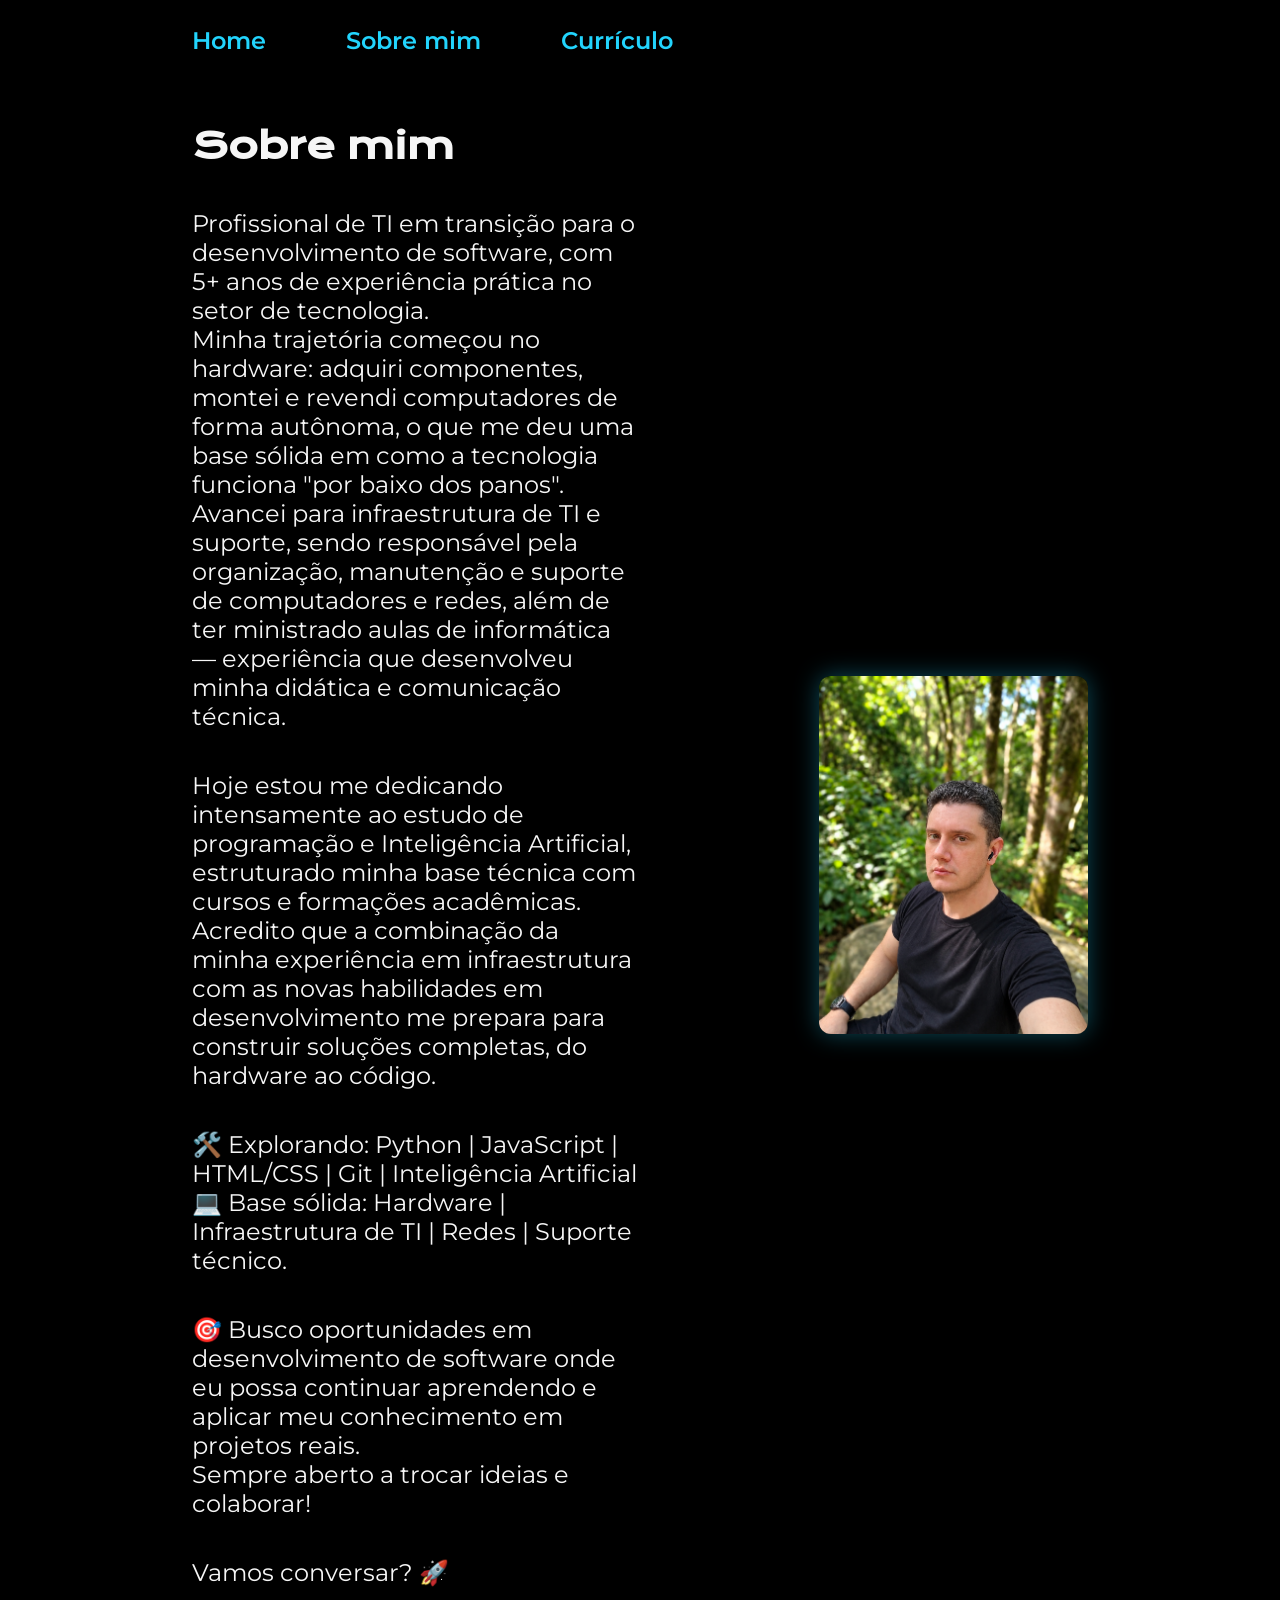
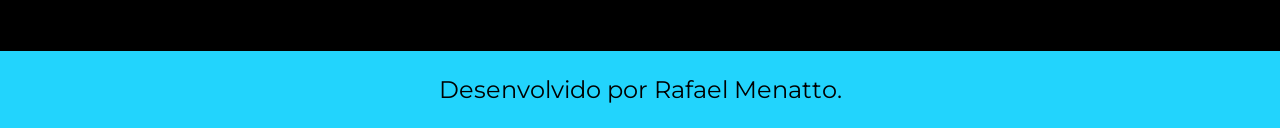
<file: about.html>
<!DOCTYPE html>
<!-- Declara o tipo de documento como HTML5 -->
<html lang="pt-br">
<!-- lang="pt-br" indica que a página está em português do Brasil -->

<head>
    <!-- <head> contém metadados (informações sobre a página) -->
    <meta charset="UTF-8">
    <!-- Garante a exibição correta de acentos e caracteres especiais -->
    <meta http-equiv="X-UA-Compatible" content="IE=edge">
    <!-- Compatibilidade com navegadores antigos (Internet Explorer) -->
    <meta name="viewport" content="width=device-width, initial-scale=1.0">
    <!-- Torna a página responsiva (adaptável a telas de celular/tablet) -->
    <meta name="description" content="Sobre Rafael Menatto - Profissional de TI em transição para desenvolvimento de software, com experiência em hardware, infraestrutura e suporte.">
    <!-- Meta description para SEO: resumo exibido nos resultados de busca -->
    <meta name="keywords" content="sobre, desenvolvedor, TI, hardware, infraestrutura, suporte, Python, JavaScript">
    <!-- Meta keywords: palavras-chave da página -->
    <meta name="author" content="Rafael Menatto">
    <!-- Meta author: nome do autor -->
    <meta property="og:title" content="Sobre mim - Rafael Menatto">
    <!-- Open Graph: título ao compartilhar a página -->
    <meta property="og:description" content="Profissional de TI em transição para desenvolvimento de software, do hardware ao código.">
    <!-- Open Graph: descrição ao compartilhar -->
    <title>Sobre mim</title>
    <!-- Título exibido na aba do navegador -->
    <link rel="icon" type="image/svg+xml" href="./assets/favicon.svg">
    <!-- Favicon: ícone exibido na aba do navegador -->
    <link rel="stylesheet" href="./styles/style.css">
    <!-- Importa o mesmo arquivo CSS para manter o visual igual em todas as páginas -->
</head>

<body>
    <!-- Conteúdo visível da página -->

    <header class="cabecalho">
        <!-- Cabeçalho (topo) do site -->
        <nav class="cabecalho__menu">
            <!-- Área de navegação com links do menu -->
            <a class="cabecalho__menu__link" href="index.html">Home</a>
            <!-- Link para voltar à página inicial -->
            <a class="cabecalho__menu__link" href="about.html">Sobre mim</a>
            <!-- Link para a própria página "Sobre mim" -->
            <a class="cabecalho__menu__link" href="./assets/Currículo - Rafael Menatto.pdf" download target="_blank" rel="noopener noreferrer" aria-label="Baixar meu currículo em PDF">
                <!-- Link que baixa o currículo em PDF -->
                Currículo
            </a>
        </nav>
    </header>

    <main class="apresentacao">
        <!-- Conteúdo principal da página -->
        <section class="apresentacao__conteudo">
            <!-- Seção que agrupa os textos -->
            <h1 class="apresentacao__conteudo__titulo reveal">Sobre mim</h1>
            <!-- Título principal da seção -->

            <p class="apresentacao__conteudo__texto reveal"> Profissional de TI em transição para o desenvolvimento de software, com 5+ anos de experiência prática no setor de tecnologia.<br>

             Minha trajetória começou no hardware: adquiri componentes, montei e revendi computadores de forma autônoma, o que me deu uma base sólida em como a tecnologia funciona "por baixo dos panos". <br>
             Avancei para infraestrutura de TI e suporte, sendo responsável pela organização, manutenção e suporte de computadores e redes, além de ter ministrado aulas de informática — experiência que desenvolveu minha didática e comunicação técnica.
            </p>
            <!-- Primeiro parágrafo: apresentação profissional com experiência em TI e hardware -->

            <p class="apresentacao__conteudo__texto reveal">
                Hoje estou me dedicando intensamente ao estudo de programação e Inteligência Artificial, estruturado minha base técnica com cursos e formações acadêmicas.<br> Acredito que a combinação da minha experiência em infraestrutura com as novas habilidades em desenvolvimento me prepara para construir soluções completas, do hardware ao código.
                </p>
                <!-- Segundo parágrafo sobre a transição para programação -->
                <p class="apresentacao__conteudo__texto reveal">
                <!-- Terceiro parágrafo listando as tecnologias estudadas -->
                🛠️ Explorando: Python | JavaScript | HTML/CSS | Git | Inteligência Artificial<br>
                💻 Base sólida: Hardware | Infraestrutura de TI | Redes | Suporte técnico.
                <!-- Emojis e textos que resumem habilidades (explorando vs. base sólida) -->
                </p>

                <p class="apresentacao__conteudo__texto reveal">
                <!-- Quarto parágrafo sobre objetivos profissionais -->
                🎯 Busco oportunidades em desenvolvimento de software onde eu possa continuar aprendendo e aplicar meu conhecimento em projetos reais.<br>
                 Sempre aberto a trocar ideias e colaborar!
                <!-- Texto sobre busca de oportunidades e colaboração -->
                </p>
<p class="apresentacao__conteudo__texto reveal">Vamos conversar? 🚀</p>

                <!-- Segundo parágrafo com mais conteúdo sobre a pessoa -->
</section>

        <img class="apresentacao__imagem reveal" src="./assets/RAFAEL MENATTO.png" alt="Foto de Rafael Menatto">
        <!-- Imagem ao lado do texto; alt descreve a foto para acessibilidade -->
    </main>

    <footer class="rodape">
        <!-- Rodapé (parte inferior) da página -->
        <p>Desenvolvido por Rafael Menatto.</p>
    </footer>

    <script src="./scripts/script.js"></script>
    <!-- Conecta o arquivo JavaScript responsável pelas animações dinâmicas -->
</body>

</html>
</file>
<file: styles/style.css>
@import url('https://fonts.googleapis.com/css2?family=Krona+One&family=Montserrat:wght@400;600&display=swap');
/* @import baixa as fontes do Google Fonts: "Krona One" (para títulos) e "Montserrat" (para textos) */

:root {
    /* :root é onde criamos as "variáveis de cor/fonte" — um só lugar para reutilizar valores */
    --cor-primaria: #000000;     /* cor principal (fundo preto) */
    --cor-secundaria: #F6F6F6;   /* cor secundária (texto branco/acinzentado) */
    --cor-terciaria: #22D4FD;    /* cor de destaque (azul claro) */
    --cor-hover: #272727;        /* cor usada quando o mouse passa por cima de um botão */

    --fonte-primaria: 'Krona One', sans-serif;      /* fonte para títulos */
    --fonte-secundaria: 'Montserrat', sans-serif;   /* fonte para textos e links */
}
*{
    /* O * (asterisco) seleciona TODOS os elementos da página */
    margin: 0;   /* remove margens padrão do navegador */
    padding: 0;  /* remove espaçamentos internos padrão */
    box-sizing: border-box;                     /* inclui borda e padding no cálculo do tamanho */
}
html{
    scroll-behavior: smooth;                     /* rolagem suave ao navegar por âncoras */
}

body{
    /* Estilos aplicados ao corpo inteiro da página */
    box-sizing: border-box;                     /* inclui borda e padding no cálculo do tamanho */
    background-color: var(--cor-primaria);      /* fundo preto usando a variável */
    color: var(--cor-secundaria);               /* texto claro usando a variável */
    min-height: 100vh;                          /* corpo ocupa pelo menos toda a altura da tela */
    display: flex;                              /* ativa flexbox no body */
    flex-direction: column;                     /* empilha header, main e footer na vertical */
}
main{
    /* O <main> (conteúdo) cresce para ocupar o espaço, empurrando o footer para baixo */
    flex: 1;
}

/* ===== Animações de entrada ===== */
@keyframes fadeInUp {
    /* Animação: o elemento sobe levemente enquanto "aparece" (opacidade de 0 até 1) */
    from {
        opacity: 0;
        transform: translateY(30px);
    }
    to {
        opacity: 1;
        transform: translateY(0);
    }
}

.cabecalho{
    /* Cabeçalho: 2% de espaço em cima, 15% à esquerda (afasta o menu da borda) */
    padding: 2% 0% 0% 15%;
}
.cabecalho__menu{
    /* Menu: display flex coloca os links lado a lado, gap cria espaço entre eles */
    display: flex;
    gap: 80px;
}
.cabecalho__menu__link{
    /* Links do menu */
    font-family: var(--fonte-secundaria);   /* usa a fonte Montserrat */
    font-size: 1.5rem;                      /* tamanho do texto (rem = relativo à raiz) */
    font-weight: 600;                       /* espessura da fonte (600 = meio-negrito) */
    color: var(--cor-terciaria);            /* cor azul de destaque */
    text-decoration: none;                  /* remove o sublinhado padrão dos links */
    position: relative;                     /* permite posicionar o sublinhado animado */
    padding-bottom: 4px;                    /* espaço para o sublinhado aparecer */
    transition: color 0.3s ease;            /* transição suave da cor */
}
.cabecalho__menu__link::after{
    /* Pseudo-elemento: cria uma linha azul embaixo do link */
    content: '';
    position: absolute;
    left: 0;
    bottom: 0;
    width: 0;
    height: 2px;
    background-color: var(--cor-secundaria);   /* linha branca */
    transition: width 0.3s ease;               /* anima a largura da linha */
}
.cabecalho__menu__link:hover{
    /* Hover no link do menu */
    color: var(--cor-secundaria);              /* texto fica branco */
}
.cabecalho__menu__link:hover::after{
    /* A linha branca cresce da esquerda para a direita no hover */
    width: 100%;
}
.apresentacao{
    /* Seção principal: flex alinha conteúdo e imagem lado a lado */
    padding: 5% 15%;                        /* espaçamento interno da seção */
    display: flex;
    align-items: center;                    /* centraliza verticalmente */
    justify-content: space-between;         /* texto à esquerda, imagem à direita */
    gap: 82px;                              /* espaço entre texto e imagem */
}
.apresentacao__conteudo{
    /* Bloco de texto principal */
    width: 50%;                             /* ocupa metade da largura */
    display: flex;
    flex-direction: column;                 /* empilha os elementos na vertical */
    gap: 40px;                              /* espaço entre título, parágrafo e links */
    animation: fadeInUp 0.8s ease both;     /* animação de entrada suave no carregamento */
}

.apresentacao__conteudo__titulo{
    /* Título (h1) */
    font-size: 2.25rem;                     /* tamanho grande para o título principal */
    font-family: var(--fonte-primaria);     /* usa a fonte Krona One */
}
.titulo-destaque{
    /* Parte do título com destaque: ganha a cor azul */
    color: var(--cor-terciaria);
}
.apresentacao__conteudo__texto{
    /* Parágrafos de texto */
    font-size: 1.5rem;
    font-family: var(--fonte-secundaria);
}

.apresentacao__links{
    /* Caixa que agrupa os botões das redes sociais */
    display: flex;
    flex-direction: column;                 /* botões empilhados na vertical */
    justify-content: space-between;
    align-items: center;                    /* centraliza os botões horizontalmente */
    gap: 32px;                              /* espaço entre cada botão */
}
.apresentacao__links__subtitulo{
    /* Subtítulo "Acesse minhas redes" */
    font-family: var(--fonte-primaria);
    font-weight: 400;                       /* peso normal (não negrito) */
    font-size: 1.5rem;
}
.apresentacao__links__navegacao{
    /* Estilo de cada botão de rede social */
    display: flex;
    justify-content: center;                /* centraliza o conteúdo do botão */
    gap: 16px;                              /* espaço entre o ícone e o texto */
    border: 2px solid var(--cor-terciaria); /* borda azul ao redor do botão */
    width: 50%;                             /* largura do botão (metade da caixa) */
    text-align: center;
    border-radius: 8px;                     /* cantos arredondados */
    font-size: 1.5rem;
    font-weight: 600;
    padding: 21.5px 0;                      /* altura interna do botão */
    text-decoration: none;                  /* sem sublinhado */
    color: var(--cor-secundaria);           /* texto claro */
    font-family: var(--fonte-secundaria);
    cursor: pointer;                        /* mãozinha ao passar o mouse */
    transition: background-color 0.3s;      /* transição suave do hover */
}
.apresentacao__links__navegacao:hover{
    /* :hover = quando o mouse passa por cima do botão, o fundo muda */
    background-color: var(--cor-hover);
    border-color: var(--cor-secundaria);    /* borda fica mais clara no hover */
    transform: translateY(-3px);            /* o botão "sobe" levemente */
    box-shadow: 0 6px 20px rgba(34, 212, 253, 0.4); /* brilho azul suave ao redor */
    color: var(--cor-terciaria);            /* texto fica azul no hover */
}
.apresentacao__links__navegacao img{
    /* Ícones dentro dos botões */
    width: 24px;                            /* tamanho do ícone */
    height: 24px;                           /* mantém altura igual à largura */
    filter: drop-shadow(0 0 4px rgba(34, 212, 253, 0.5)); /* leve brilho no ícone */
}
.apresentacao__imagem{
    /* Imagem principal da página */
    width: 30%;                             /* ocupa 30% da largura */
    height: auto;                           /* mantém a proporção da imagem */
    border: none;                           /* sem borda na foto */
    border-radius: 12px;                    /* canto levemente arredondado */
    box-shadow: 0 0 25px rgba(34, 212, 253, 0.35); /* brilho azul suave ao redor */
    transition: box-shadow 0.3s ease;       /* transição suave do brilho (o efeito parallax controla a posição) */
}
.apresentacao__imagem:hover{
    /* Quando o mouse passa pela foto, o brilho aumenta */
    box-shadow: 0 0 40px rgba(34, 212, 253, 0.55); /* brilho mais forte no hover */
}
.rodape{
    /* Rodapé */
    color: var(--cor-primaria);             /* texto preto */
    background-color: var(--cor-terciaria); /* fundo azul */
    padding: 24px;                          /* espaço interno */
    text-align: center;                     /* centraliza o texto */
    font-family: var(--fonte-secundaria);
    font-size: 1.5rem;
    font-weight: 400;
}
.stack-icons a{
    /* Estilo dos links dos ícones do stack */
    transition: transform 0.3s ease, filter 0.3s ease; /* transição suave na posição e no brilho */
    display: inline-block;                   /* permite aplicar transformações (como translateY) nos links */
    margin: 0 8px;                           /* espaçamento maior nas laterais de cada ícone */
}
.stack-icons a img{
    /* Ícones das tecnologias */
    transition: filter 0.3s ease;            /* transição suave do brilho */
}
.stack-icons a:hover{
    /* Hover: quando o mouse passa por cima, o ícone sobe e ganha brilho */
    transform: translateY(-4px);             /* move o ícone 4px para cima */
}
.stack-icons a:hover img{
    filter: drop-shadow(0 0 10px rgba(34, 212, 253, 0.8)); /* brilho azul forte no ícone */
}
.rodape p{
    /* Remove a margem extra do parágrafo do rodapé */
    margin: 0;
}

/* ===== Animações ao rolar a página (scroll reveal) ===== */
.reveal{
    /* Elementos começam invisíveis e deslocados para baixo... */
    opacity: 0;
    transform: translateY(30px);
    transition: opacity 0.7s ease, transform 0.7s ease; /* ...e ganham transição suave */
}
.reveal.visible{
    /* ...até que a classe "visible" (adicionada pelo script.js) os revela */
    opacity: 1;
    transform: translateY(0);
}

/* ===== Cursor do efeito de digitação ===== */
.cursor{
    /* Cursor "|" que pisca durante a digitação */
    display: inline-block;
    margin-left: 4px;
    color: var(--cor-terciaria);
    animation: piscar 0.8s infinite;    /* loop infinito piscando */
}
@keyframes piscar{
    /* Alterna entre visível e invisível para criar o efeito de piscar */
    0%, 100% { opacity: 1; }
    50% { opacity: 0; }
}

@media (max-width: 1200px) {
    /* @media = regras que só valem quando a tela for MENOR que 1200px (celular/tablet).
       Isso é chamado de "design responsivo" */
    .cabecalho{
         padding: 10%;   /* aumenta o espaço no topo em telas menores */
    }
    .cabecalho__menu{
        justify-content: center;   /* centraliza os links do menu */
    }
    .apresentacao{
        flex-direction: column-reverse;  /* empilha verticalmente: imagem primeiro, depois texto */
        padding: 5%;
    }
    .apresentacao__conteudo{
        width: auto;   /* permite que o texto ocupe toda a largura da tela */
    }
    .apresentacao__imagem{
        width: 40%;    /* imagem 10% maior no celular (30% -> 40%) */
    }
    .apresentacao__links__navegacao{
        width: 100%;   /* botões ocupam toda a largura no celular */
    }
    .apresentacao__links__subtitulo{
        font-size: 1.25rem;   /* subtítulo um pouco menor em telas médias */
    }
}

@media (max-width: 480px) {
    /* Regras extras para telas bem pequenas (celulares) */
    .cabecalho{
        padding: 8% 2% 3%;     /* margem superior para os links do menu */
        background: linear-gradient(180deg, rgba(39, 39, 39, 0.6), rgba(39, 39, 39, 0)); /* degradê suave que se esvai para baixo */
    }
.cabecalho__menu{
        gap: 28px;             /* espaçamento um pouco maior entre os links, todos na mesma linha */
        flex-wrap: nowrap;     /* impede que os links quebrem linha — "Sobre mim" fica na mesma linha */
    }
    .cabecalho__menu__link{
        font-size: 1.3rem;       /* fonte do menu maior mantendo tudo na mesma linha */
    }
    .apresentacao__conteudo__titulo{
        font-size: 1.75rem;    /* título menor para caber em telas pequenas */
    }
    .apresentacao__conteudo__texto{
        font-size: 1.25rem;    /* textos menores em telas pequenas */
    }
    .apresentacao__imagem{
        width: 60%;            /* imagem um pouco maior em telas pequenas */
        margin-top: 30px;      /* margem superior maior para dar respiro */
    }
    .apresentacao__links{
        gap: 24px;             /* menos espaço entre os botões */
    }
    .rodape{
        font-size: 1rem;       /* fonte do rodapé menor */
    }
}
</file>
